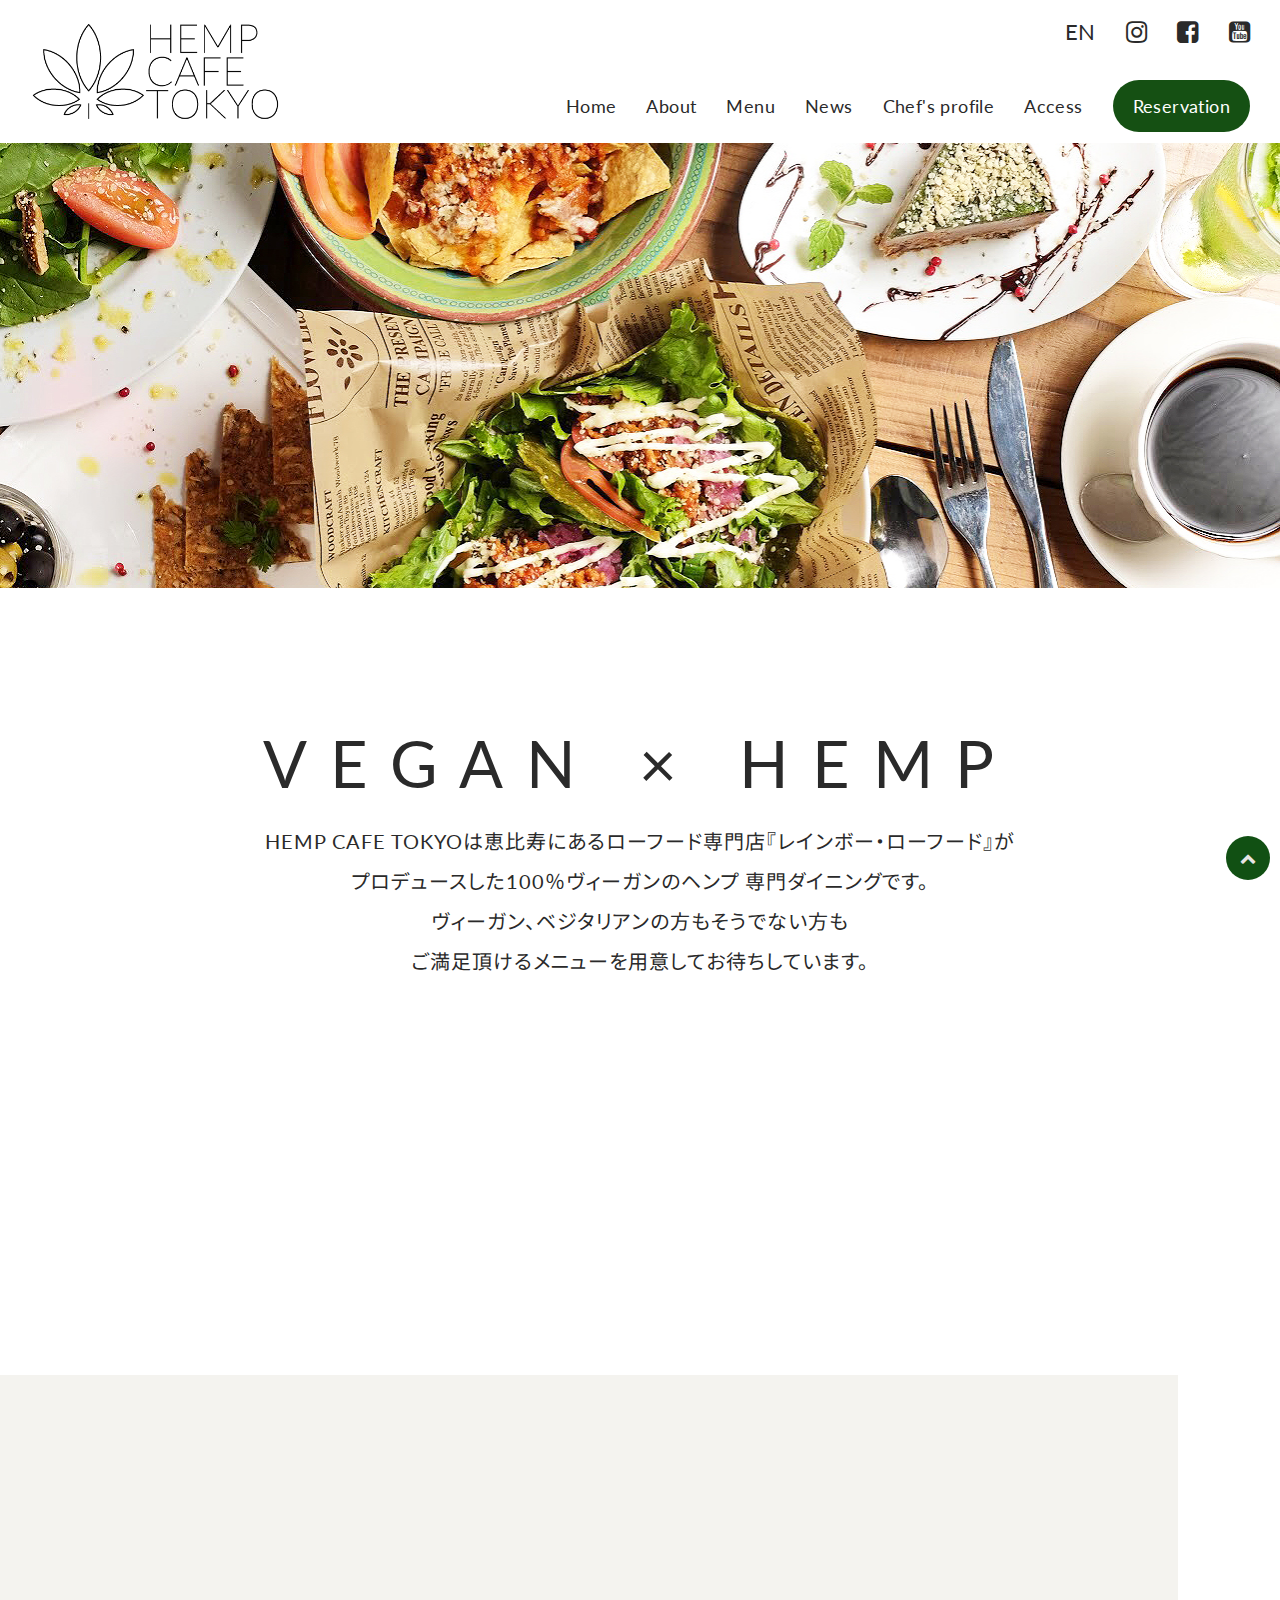
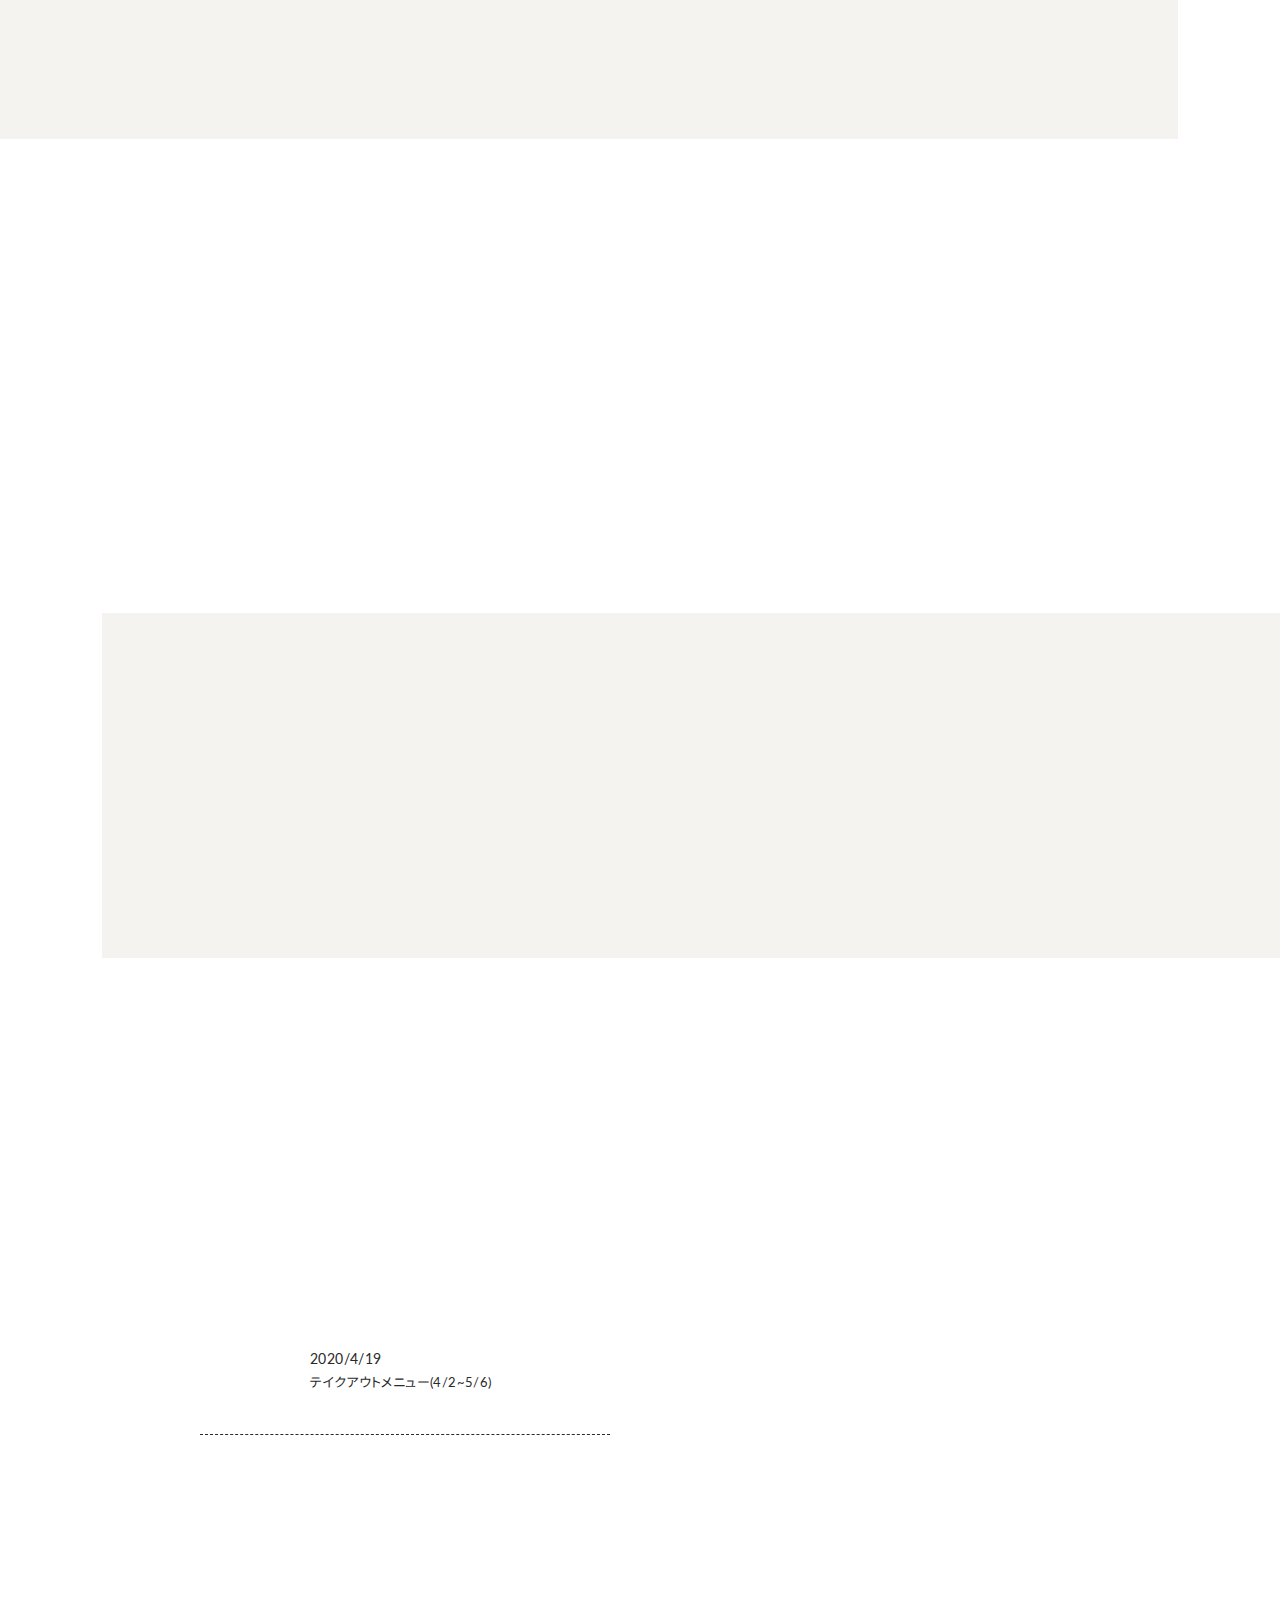
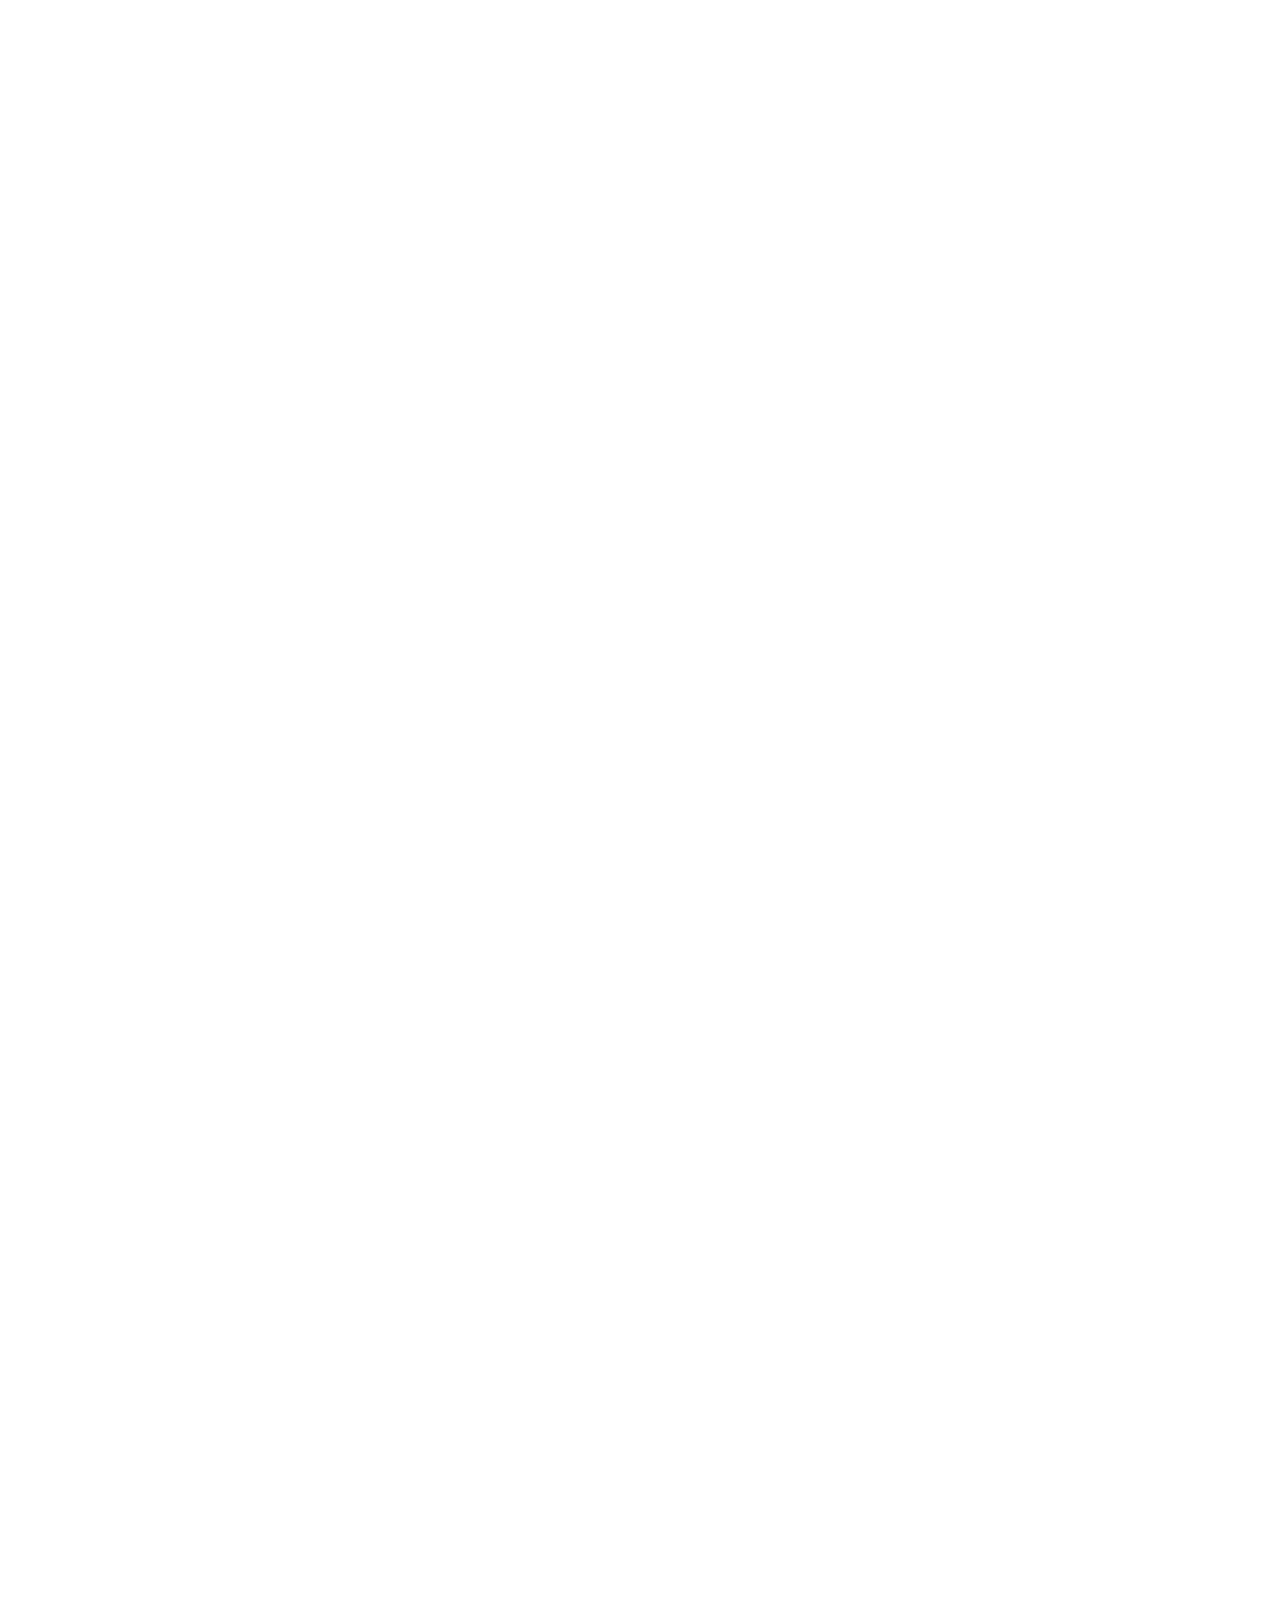
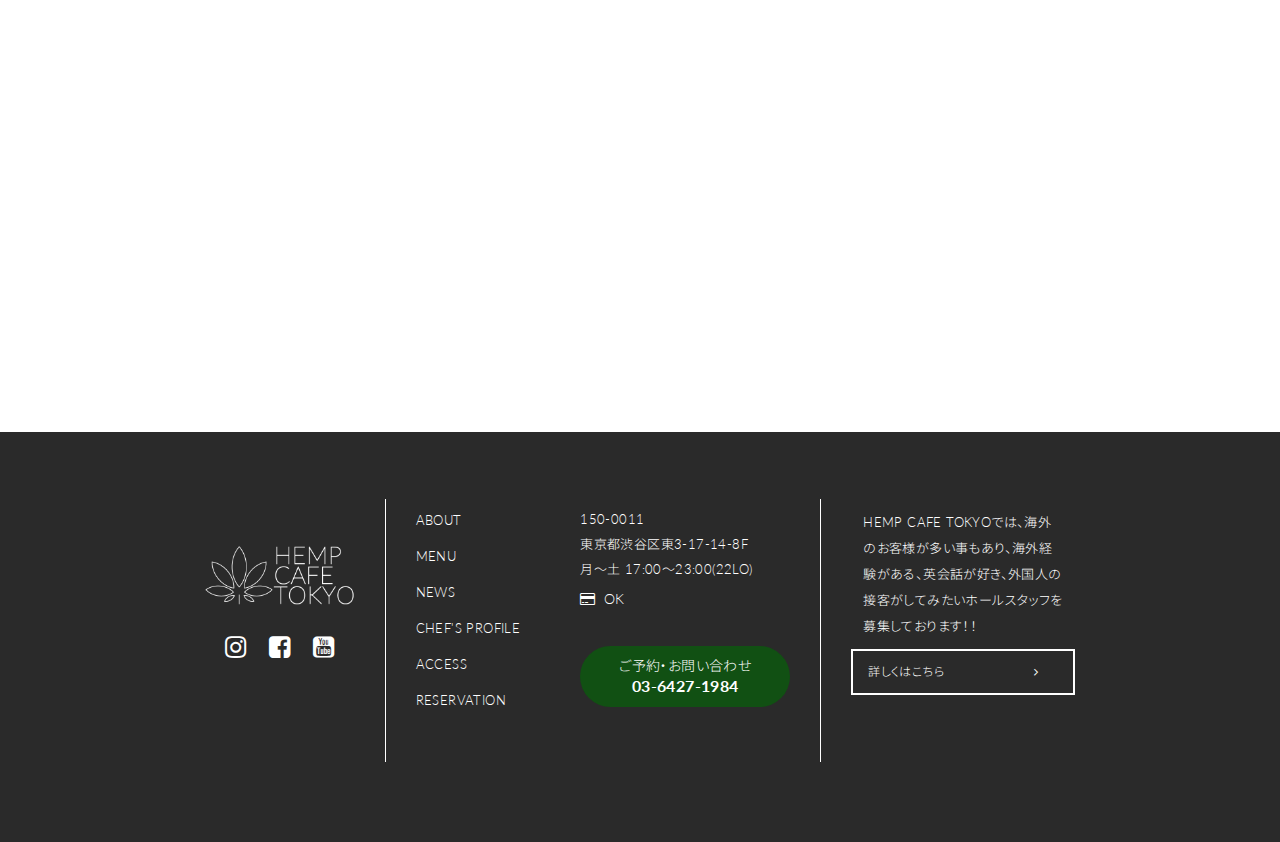
<file: index.html>
<!doctype html>
<html lang="ja">
<head>
<meta charset="UTF-8">
<title>Hemp cafe tokyo | 恵比寿のヘンプ料理専門ダイニング</title>
<meta name="viewport" content="width=device-width,initial-scale=1.0">
<meta name="Description" content="恵比寿にあるローフード専門店『レインボー・ローフード』が
プロデュースした100％ヴィーガンのヘンプ 専門ダイニングです。">
<meta property="og:title" content="Hemp cafe tokyo | 恵比寿のヘンプ料理専門ダイニング">
<meta property="og:description" content="恵比寿にあるローフード専門店『レインボー・ローフード』が
プロデュースした100％ヴィーガンのヘンプ 専門ダイニングです。">
<meta property="og:type" content="Website">
<meta property="og:url" content="#">
<meta property="site_name" content="Hemp cafe tokyo | 恵比寿のヘンプ料理専門ダイニン">
<meta property="og:image" content="">
<meta name="format-detection" content="telephone=no">
<link rel="canonical" href="#">
<link rel="apple-touch-icon" sizes="180x180" href="image/touchicon/apple-touch-icon.png">
<link rel="icon" type="image/png" sizes="32x32" href="image/touchicon/favicon-32x32.png">
<link rel="icon" type="image/png" sizes="16x16" href="image/touchicon/favicon-16x16.png">
<link rel="manifest" href="image/touchicon/site.webmanifest">
<link rel="mask-icon" href="image/touchicon/safari-pinned-tab.svg" color="#5bbad5">
<meta name="msapplication-TileColor" content="#da532c">
<meta name="theme-color" content="#ffffff">
<link rel="shortcut icon" type="image/vnd.microsoft.icon" href="image/touchicon/favicon.ico">
<link rel="icon" type="image/vnd.microsoft.icon" href="image/touchicon/favicon.ico">
<link rel="shortcut icon" href="image/touchicon/touchicon.png">
<link rel="stylesheet" href="https://cdnjs.cloudflare.com/ajax/libs/font-awesome/4.7.0/css/font-awesome.min.css">
<link href="https://fonts.googleapis.com/css2?family=Noto+Sans+JP:wght@300;700&family=Noto+Serif+JP:wght@300;400;700&display=swap&subset=japanese" rel="stylesheet">
<link href="https://fonts.googleapis.com/css?family=Lato:100,300,400,700|Playball&display=swap" rel="stylesheet">
<link rel="stylesheet" href="css/reset.css">
<link rel="stylesheet" href="css/style.css"> 
</head>

<body>
<!--header-->
<header class="header">
	<div class="header-inner">
		<h1 class="header-logo"><a href="./"><img src="image/logo/hemplogo_b.png" alt="Hemp cafe tokyo"></a></h1>
		<button class="btn-trigger">
			<span></span>
			<span></span>
			<span></span>
		</button>
		<div class="header-nav">
			<nav class="navigation">
				<ul class="nav-list">
					<li class="nav-item"><a href="./">Home</a></li>
					<li class="nav-item"><a href="about/">About</a></li>
					<li class="nav-item"><a href="#">Menu</a></li>
					<li class="nav-item"><a href="#">News</a></li>
					<li class="nav-item"><a href="#">Chef's profile</a></li>
					<li class="nav-item"><a href="#">Access</a></li>
					<li class="nav-item nav-reservation"><a href="#">Reservation</a></li>
				</ul>
				<ul class="nav-list nav-sns">
					<li class="nav-item"><a href="#"><span class="english">EN</span></a></li>
					<li class="nav-item"><a href="#"><span class="fa fa-instagram sns"></span></a></li>
					<li class="nav-item"><a href="#"><span class="fa fa-facebook-square sns"></span></a></li>
					<li class="nav-item"><a href="#"><span class="fa fa-youtube-square sns"></span></a></li>
				</ul>
			</nav>
		</div>
	</div>	
</header>
<!--/header-->		
	
<!--slide-->
<div class="hero-image">
	<ul class="img_pc bxslider">
		<li class="hero-img_pc"><img src="image/header/heroimage.jpg" alt="料理の写真" ></li>
		<li class="hero-img_pc"><img src="image/header/heroimage2.jpg" alt="店内の写真" ></li>
		<li class="hero-img_pc"><img src="image/header/heroimage3.jpg" alt="ケーキの写真" ></li>
	</ul>
	<ul class="img_sp bxslider">
		<li><img src="image/header/heroimage_sp.jpg" alt="料理の写真"></li>
		<li><img src="image/header/heroimage2_sp.jpg" alt="店内の写真"></li>
		<li><img src="image/header/heroimage3_sp.jpg" alt="ケーキの写真"></li>
	</ul>
</div>
<!--/slide-->

	
<main>
	<!--catch-->
	<section class="wrapper1">
		<div class="catch text-center">
			<h2 class="catch-title">Vegan  ×  Hemp</h2>
			<p class="catch-text">HEMP CAFE TOKYOは<br class="br_sp">恵比寿にあるローフード専門店<br class="br_sp">『レインボー・ローフード』が<br>
			プロデュースした100％ヴィーガンのヘンプ 専門ダイニングです。<br>
			ヴィーガン、ベジタリアンの方もそうでない方も<br>ご満足頂けるメニューを用意してお待ちしています。</p>
		</div>
	</section>

	<!--/catch-->

	<!--about-->	
	<section class="section section-about bg-gray_sp">
		<div class="section-header1 text-center">
			<h3 class="section-title fadeIn">About</h3>
		</div>
		<div class="bg-gray-pc1">
			<div class="section-body-about wrapper1">
				<div class="about-flex1">
					<div class="img_pc about-img-item1 fadeIn">
						<img src="image/main/food6.jpg" alt="タコス">
					</div>
					<div class="img_sp">
						<img src="image/main/food6_sp.jpg" alt="タコス">
					</div>
					<div class="img_pc about-img-item2 fadeIn">
						<img src="image/main/food7.jpg" alt="料理">
					</div>
				</div>
				<div class="about-flex2">
					<p class="section-body-text fadeIn">HEMP CAFE TOKYOは100％ヴィーガン(動物性食品不使用)
					そして全ての料理にスーパーフードのヘンプ を使用しています。<br>
					『ヴィーガンてヘルシーだけど美味しいの？』とお考えの方もいらっしゃると思います。<br>
					当店はヘルシーでも満足感をしっかり感じられる料理を自信を持って用意しております。</p>
					<div class="section-btn fadeIn">
						<a href="about/" class="btn">Read more</a>
					</div>
				</div>
			</div>
		</div>	
	</section>
	<!--/about-->

	<!--menu-->
	<section class="section">
		<div class="section-header1 text-center">
			<h3 class="section-title fadeIn">Menu</h3>
		</div>
		<div class="bg-gray-pc2">
		<div class="section-body-menu wrapper1">
			<div class="menu-flex1">
				<div class="img_pc menu-img-item1 fadeIn">
					<img src="image/main/food1.jpg" alt="料理">
				</div> 
				<div class="img_sp menu-img_sp1">
					<img src="image/main/food1_sp.jpg" alt="料理">
				</div>
				<div class="img_pc menu-img-item2 fadeIn">
					<img src="image/main/food5.jpg" alt="料理">
				</div>
				<div class="img_sp menu-img_sp2">
					<img src="image/main/food5_sp.jpg" alt="料理">
				</div>
			</div>
			
			<div class="menu-flex2">
				<p class="section-body-text fadeIn">全てのメニューにスーパーフード”ヘンプ ”を使用し、
				ヴィーガンだけでなくローフードや糖質制限、
				グルテンフリーに対応したメニューもございます。
				できる限りオーガニックにこだわり、安心安全をテーマに
				無添加・無化学調味料にこだわった安心のお食事と、
				こだわりのお酒をお楽しみいただけます。</p>
				
				<div class="section-btn2">
					<a href="#" class="btn btn-item fadeIn">Food</a>
					<a href="#" class="btn btn-item fadeIn">Drink</a>
				</div>
			</div>
		</div>
		</div>
	</section>
	<!--/menu-->

	<!--news-->
	<section class="section2 bg-gray_sp wrapper2">
		<div class="section-header2 text-center">
			<h3 class="section-title fadeIn">News</h3>
		</div>
		<span class="line fadeIn"></span>
		
		<div class="section-body news-wrapper">
			<ul class="">
				<li class="news-list">
					<ul class="news-unit">
						<li class="news-content">
							<div class="news-img fadeIn">
								<img src="image/main/plate.jpg" alt="ショッププレート">
							</div>
							<div class="news-item">
								<span class="news-date text-center">2020/4/19</span>
								<p class="news-text">テイクアウトメニュー(4/2~5/6)</p>
							</div>
						</li>
						<li class="news-content fadeIn">
							<div class="news-img">
								<img src="image/main/light.jpg" alt="ライト">
							</div>
							<div class="news-item fadeIn">
								<span class="news-date text-center">2019/4/8</span>
								<p class="news-text">臨時休業のお知らせ(~5/6)</p>
							</div>
						</li>
					</ul>
				</li>
				<li class="news-list">
					<ul class="news-unit">
						<li class="news-content fadeIn">
							<div class="news-img">
								<img src="image/main/plate.jpg" alt="ショッププレート">
							</div>
							<div class="news-item">
								<span class="news-date text-center">2020/2/17</span>
								<p class="news-text">営業時間が変更になりました(18:00~23:00)</p>
							</div>
						</li>	
						<li class="news-content fadeIn">
							<div class="news-img">
								<img src="image/main/light.jpg" alt="ライト">
							</div>
							<div class="news-item">
								<span class="news-date text-center">2019/5/19</span> 
								<p class="news-text">【限定50名】２周年記念パーティー開催</p>
							</div>
						</li>
					</ul>
				</li>
			</ul>
			<div class="section-btn fadeIn">
				<a href="#" class="btn btn-news">View all</a>
			</div>
		</div>
		
		
	</section>
	<!--/news-->

	<!--faq-->
	<section class="section2 wrapper2">
		<div class="section-header2 text-center">
			<h3 class="section-title fadeIn">Faq</h3>
		</div>
		<span class="line fadeIn"></span>
		<div class="section-body wrapper">
			<dl class="faq-list fadeIn">
				<dt class="faq-item"><span class="faq-title bold">Q.</span><span class="faq-text bold">お店のメニューはベジタリアンですか？</span></dt>
				<dd class="faq-item"><span class="faq-title">A.</span><span class="faq-text">当店のメニューは、VEGAN・ローフードの方対応のメニューもございます。
					MENUのマーク（卵・乳製品まで使用・完全VEGAN・RAW）などを参考にお選びいただけます。</span></dd>
			</dl>
			<dl class="faq-list fadeIn">	
				<dt class="faq-item"><span class="faq-title bold">Q.</span><span class="faq-text bold">野菜やフルーツはオーガニックですか？</span></dt>
				<dd class="faq-item"><span class="faq-title">A.</span><span class="faq-text">できるだけ自然栽培やEM栽培、オーガニックにこだわっていますが、仕入れの関係上、すべてを無農薬野菜でそろえることは
					必ずしもできないのが現状です。素粒水でよくあらって農薬を落として使用していますので、安心してお召し上がりください。</span></dd>
			</dl>
			<dl class="faq-list fadeIn">
				<dt class="faq-item"><span class="faq-title bold">Q.</span><span class="faq-text bold">レインボー・ローフードさんのメニューもHEMPCAFEで食べられますか？</span></dt>
				<dd class="faq-item"><span class="faq-title">A.</span><span class="faq-text">すべてではありませんが、一部のローフードMENUは、そのままご注文頂けます。
					新しHEMPスタイルのメニューと合わせてお楽しみいただけます。</span></dd>
			</dl>
			<dl class="faq-list fadeIn">
				<dt class="faq-item"><span class="faq-title bold">Q.</span><span class="faq-text bold">化学調味料無添加？添加物は心配ない？</span></dt>
				<dd class="faq-item"><span class="faq-title">A.</span><span class="faq-text">当店で化学調味料を加えることは一切ありません。調味料や冷凍食品を使う場合も、MSG（化学調味料不使用）を
					基本に選定しています。ただし、世の中に１００％安全はございませんので、気にされる方やアレルギーがある方は、都度ご確認ください。</span></dd>
			</dl>
			<dl class="faq-list fadeIn">
				<dt class="faq-item"><span class="faq-title bold">Q.</span><span class="faq-text bold">貸し切りパーティーや、コース料理のリクエストはできますか？</span></dt>
				<dd class="faq-item"><span class="faq-title">A.</span><span class="faq-text">5名様（予算による）より貸し切りを承っております。ご予算と合わせてお気軽にご相談ください。</span></dd>
			</dl>
			<dl class="faq-list fadeIn">
				<dt class="faq-item"><span class="faq-title bold">Q.</span><span class="faq-text bold">料理教室はやっていますか？</span></dt>
				<dd class="faq-item"><span class="faq-title">A.</span><span class="faq-text">はい。各種イベントや講座もやっております。詳しくはブログや店頭で告知いたします。</span></dd>
			</dl>
		</div>
	</section>
	<!--/faq-->	
	
	<!--access-->
	<section class="section2 wrapper2">
		<div class="section-header2 text-center">
			<h3 class="section-title fadeIn">Accsess</h3>
		</div>
		<span class="line fadeIn"></span>
		<div class="wrapper">
			<div class="access-flex">
				<div class="access-item1 fadeIn">
					<dl class="access-list">
						<dt class="access-title">Address</dt>	
						<dd class="access-detail">150-0011<br>渋谷区東3-17-14クリスティエビス8F<br>(レインボー・ローフード内)</dd>
					</dl>
					<dl class="access-list">	
						<dt class="access-title"></dt>
						<dd class="access-detail">JR恵比寿駅西口徒歩３分<br>日比谷線恵比寿駅徒歩２分</dd>
					</dl>
					<dl class="access-list">	
						<dt class="access-title">Tel</dt>
						<dd class="access-detail">03-6427-1984</dd>
					</dl>
				</div>
				<div class="access-item2 fadeIn">	
					<div class="map-outer">
						<iframe src="https://www.google.com/maps/embed?pb=!1m18!1m12!1m3!1d3242.1328825019277!2d139.7077569153444!3d35.64909758020188!2m3!1f0!2f0!3f0!3m2!1i1024!2i768!4f13.1!3m3!1m2!1s0x60188b4191fb7757%3A0xbd22018708cdfcbf!2z44CSMTUwLTAwMTEg5p2x5Lqs6YO95riL6LC35Yy65p2x77yT5LiB55uu77yR77yX4oiS77yR77yUIOOCr-ODquOCueODhuOCo-OCqOODk-OCuSA4Rg!5e0!3m2!1sja!2sjp!4v1591246015570!5m2!1sja!2sjp" width="600" height="450" frameborder="0" style="border:0;" allowfullscreen="" aria-hidden="false" tabindex="0" class="map"></iframe>
					</div>
				</div>
			</div>	
		</div>
		
	</section>
	<!--/faq-->	
	
	
</main>	


<!--footer-->
<footer class="footer">
	<!--pagetop-btn-->
	<a href="#" class="btn-pagetop text-center"><span class="fa fa-chevron-up"></span></a>
	<!--/pagetop-btn-->
	
	<div class="footer-unit wrapper2">
		<div class="footer-item1">
			<p class="footer-logo"><img src="image/logo/hemplogo_w.png" alt="logo"></p>
			<div class="footer-sns">
				<ul class="footer-sns-list">
					<li><a href="#"><span class="fa fa-instagram"></span></a></li>
					<li><a href="#"><span class="fa fa-facebook-square"></span></a></li>
					<li><a href="#"><span class="fa fa-youtube-square"></span></a></li>
				</ul>
			</div>
		</div>
		<div class="footer-list">
			<div class="footer-item2">
				<ul class="footer-nav">
					<li class="footer-nav-item"><a href="./">About</a></li>
					<li class="footer-nav-item"><a href="#">Menu</a></li>
					<li class="footer-nav-item"><a href="#">News</a></li>
					<li class="footer-nav-item"><a href="#">Chef's profile</a></li>
					<li class="footer-nav-item"><a href="#">Access</a></li>
					<li class="footer-nav-item"><a href="#">Reservation</a></li>
				</ul>
			</div>
			<div class="footer-item2">	
				<p class="address">150-0011<br>
				東京都渋谷区東3-17-14-8F<br>
				月〜土  17:00〜23:00(22LO)</p>

				<p class="card"><span class="fa fa-credit-card card-icon"></span>Ok</p>

				<div class="footer-contact text-center">
					<p class="footer-contact-text">ご予約・お問い合わせ</p>
					<p class="footer-contact-tel">03-6427-1984</p>
				</div>
			</div>
		</div>
			
		<div class="footer-item1">
			<p class="footer-stuff">HEMP CAFE TOKYOでは、海外のお客様が多い事もあり、海外経験がある、英会話が好き、外国人の接客がしてみたいホールスタッフを募集しております！！</p>
			<div class="footer-btn">
				<a href="#" class="footer-stuff-btn">詳しくはこちら<span class="fa fa-angle-right icon-right"></span></a>
			</div>
		</div>
	</div>
</footer>
<!--/footer-->	
	
<script src="https://code.jquery.com/jquery-3.1.1.js"></script>
<script src="js/jquery.bxslider.min.js"></script>
<script src="js/script.js"></script>
<script src="js/top.js"></script>
	
	
	
	
</body>
</html>
</file>
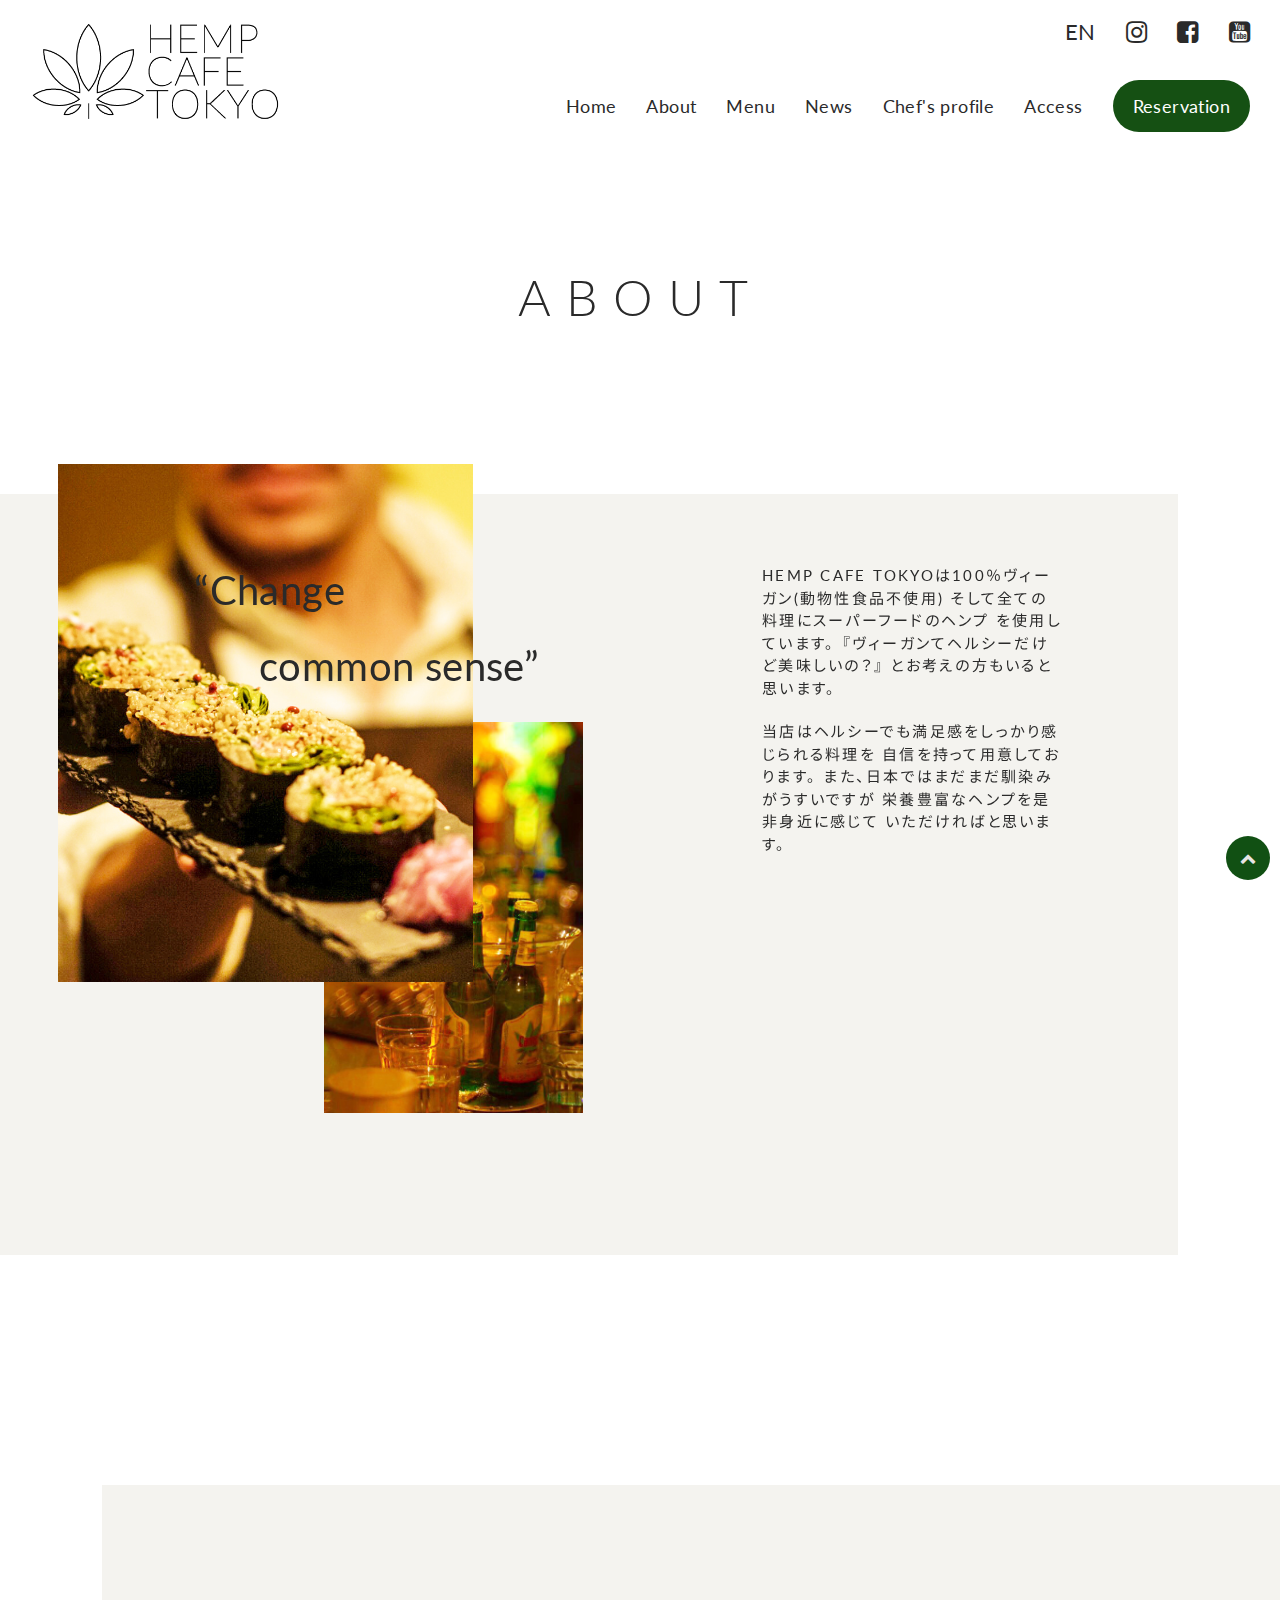
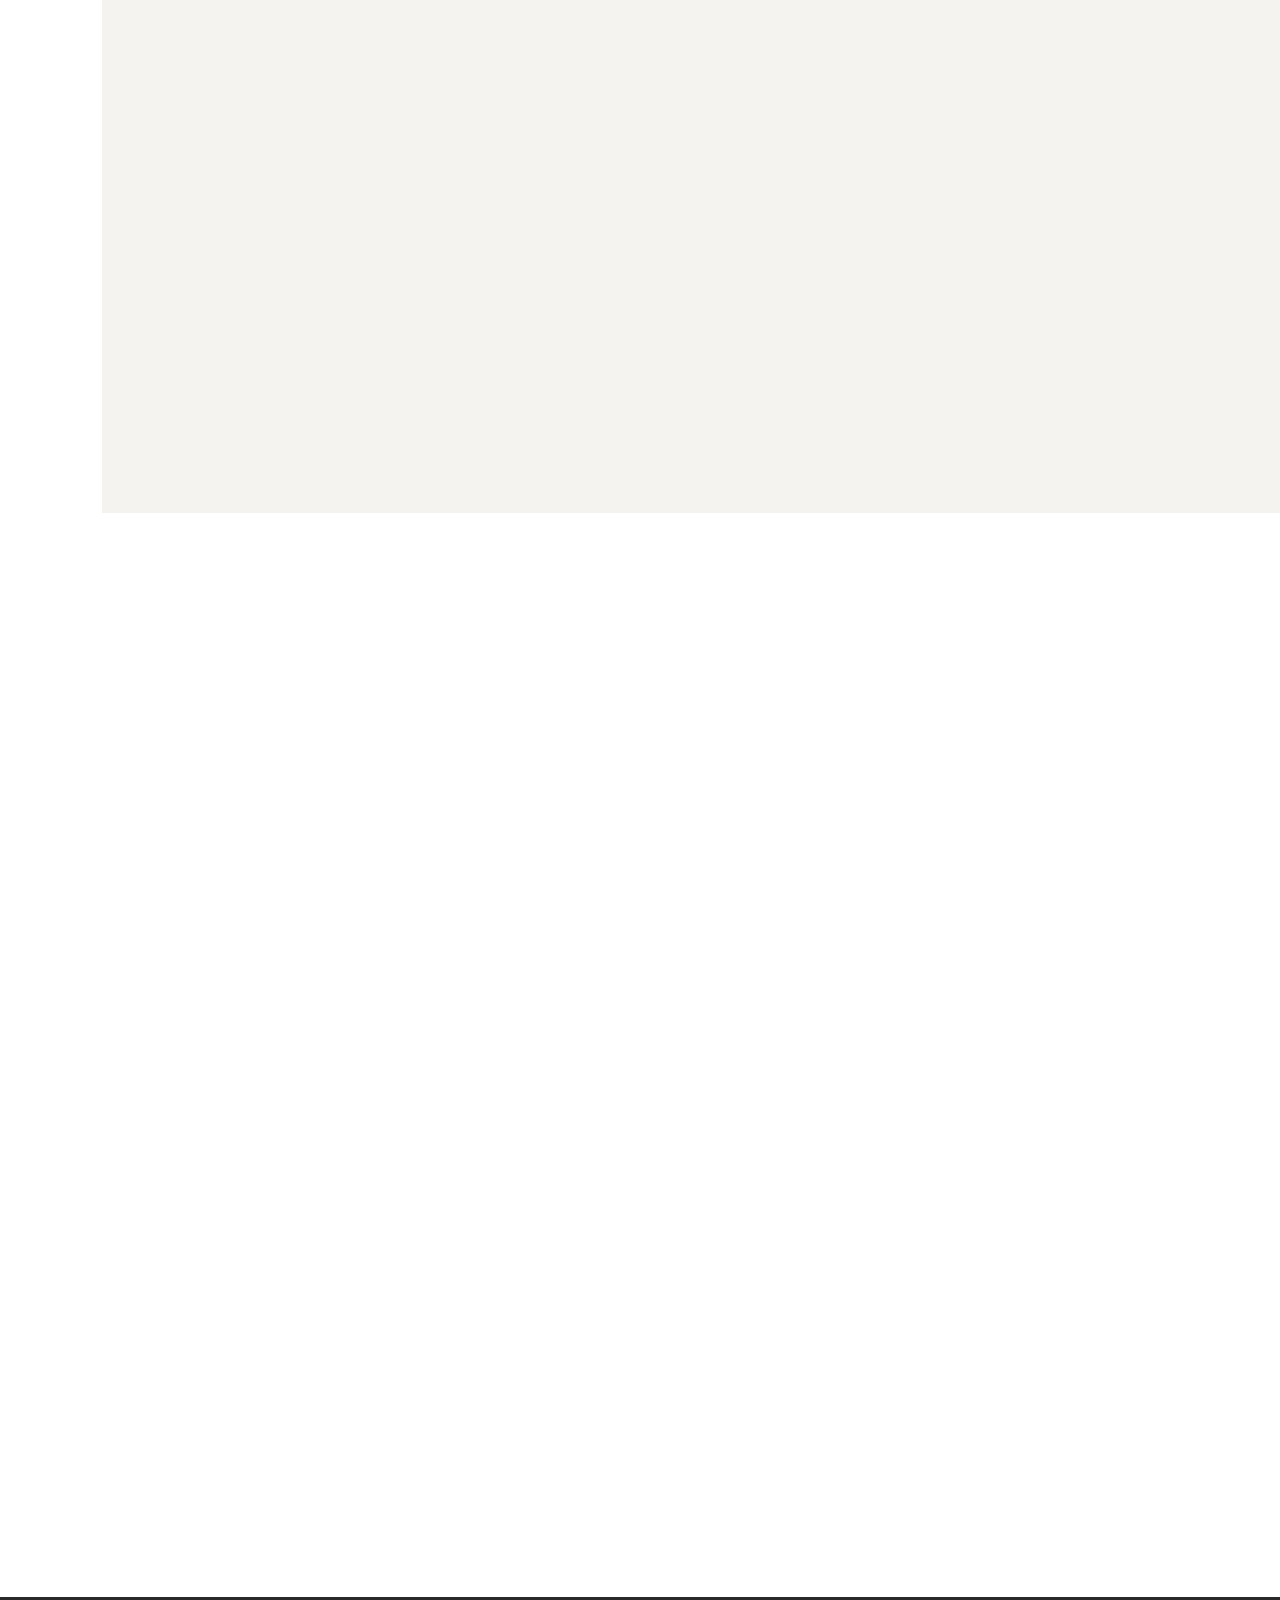
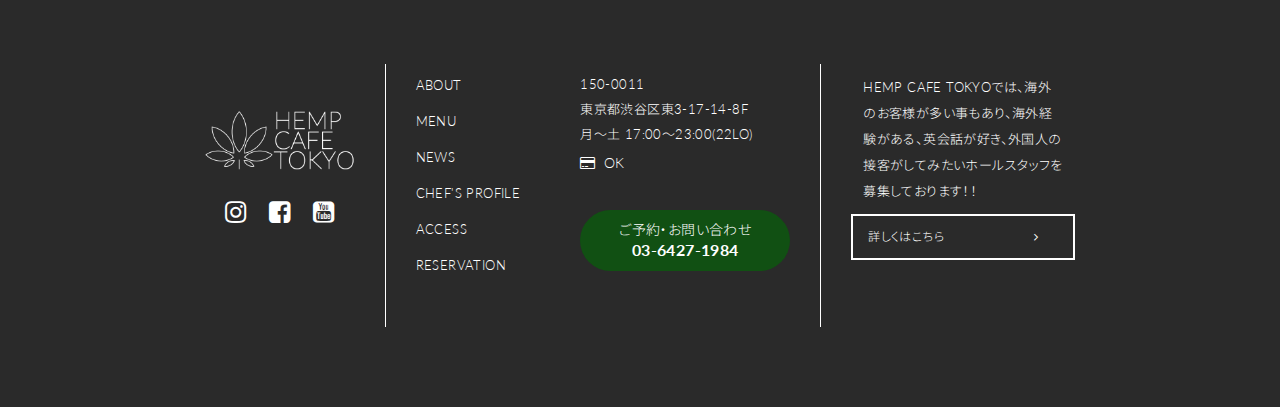
<file: about/index.html>
<!doctype html>
<html lang="ja">
<head>
<meta charset="UTF-8">
<title>Hemp cafe tokyo | 恵比寿のヘンプ料理専門ダイニング</title>
<meta name="viewport" content="width=device-width,initial-scale=1.0">
<meta name="Description" content="恵比寿にあるローフード専門店『レインボー・ローフード』が
プロデュースした100％ヴィーガンのヘンプ 専門ダイニングです。">
<meta property="og:title" content="Hemp cafe tokyo | 恵比寿のヘンプ料理専門ダイニング">
<meta property="og:description" content="恵比寿にあるローフード専門店『レインボー・ローフード』が
プロデュースした100％ヴィーガンのヘンプ 専門ダイニングです。">
<meta property="og:type" content="Website">
<meta property="og:url" content="#">
<meta property="site_name" content="Hemp cafe tokyo | 恵比寿のヘンプ料理専門ダイニン">
<meta property="og:image" content="">
<meta name="format-detection" content="telephone=no">
<link rel="canonical" href="#">
<link rel="apple-touch-icon" sizes="180x180" href="../image/touchicon/apple-touch-icon.png">
<link rel="icon" type="image/png" sizes="32x32" href="../image/touchicon/favicon-32x32.png">
<link rel="icon" type="image/png" sizes="16x16" href="../image/touchicon/favicon-16x16.png">
<link rel="manifest" href="../image/touchicon/site.webmanifest">
<link rel="mask-icon" href="../image/touchicon/safari-pinned-tab.svg" color="#5bbad5">
<meta name="msapplication-TileColor" content="#da532c">
<meta name="theme-color" content="#ffffff">
<link rel="shortcut icon" type="image/vnd.microsoft.icon" href="../image/touchicon/favicon.ico">
<link rel="icon" type="image/vnd.microsoft.icon" href="../image/touchicon/favicon.ico">
<link rel="shortcut icon" href="../image/touchicon/touchicon.png">
<link rel="stylesheet" href="https://cdnjs.cloudflare.com/ajax/libs/font-awesome/4.7.0/css/font-awesome.min.css">
<link href="https://fonts.googleapis.com/css2?family=Noto+Sans+JP:wght@300;700&family=Noto+Serif+JP:wght@300;400;700&display=swap&subset=japanese" rel="stylesheet">
<link href="https://fonts.googleapis.com/css?family=Lato:100,300,400,700|Playball&display=swap" rel="stylesheet">
<link rel="stylesheet" href="../css/reset.css">
<link rel="stylesheet" href="../css/style.css">

</head>


<body>


<!--header-->
<header class="header">
	<div class="header-inner">
		<h1 class="header-logo"><a href="./"><img src="../image/logo/hemplogo_b.png" alt="logo"></a></h1>
		<button class="btn-trigger">
			<span></span>
			<span></span>
			<span></span>
		</button>
		<div class="header-nav">
			<nav class="navigation">
				<ul class="nav-list text-center">
					<li class="nav-item"><a href="../">Home</a></li>
					<li class="nav-item"><a href="./">About</a></li>
					<li class="nav-item"><a href="#">Menu</a></li>
					<li class="nav-item"><a href="#">News</a></li>
					<li class="nav-item"><a href="#">Chef's profile</a></li>
					<li class="nav-item"><a href="#">Access</a></li>
					<li class="nav-item nav-reservation"><a href="#">Reservation</a></li>
				</ul>
				<ul class="nav-list nav-sns">
					<li class="nav-item"><a href="#"><span class="english">EN</span></a></li>
					<li class="nav-item"><a href="#"><span class="fa fa-instagram sns"></span></a></li>
					<li class="nav-item"><a href="#"><span class="fa fa-facebook-square sns"></span></a></li>
					<li class="nav-item"><a href="#"><span class="fa fa-youtube-square sns"></span></a></li>
				</ul>
			</nav>
		</div>
	</div>	
</header>
<!--/header-->	
<main>	
<!--about-->
	<section class="section2">
		<div class="section-header1">
			<h2 class="section-title about-title text-center fadeIn">About</h2>
		</div>
		<div class="bg-gray-pc1">
			<div class="section-body2 section-body-concept wrapper1 fadeIn">
				<div class="concept-flex1">
					<p class="concept-catch text-center"><span class="catch-item1">“Change</span><span class="catch-item2"> common sense”</span></p>

					<div class="img_pc concept-img-item1 fadeIn">
						<img src="../image/about/food8.jpg" alt="海苔巻き" class="img_pc concept-img-item1">
					</div>
					<div class="img_sp">
						<img src="../image/about/food8_sp.jpg" alt="海苔巻き">
					</div>
					<div class="img_pc concept-img-item2 fadeIn">
						<img src="../image/about/beer.jpg" alt="ビール">
					</div>
				</div>

				<div class="concept-flex2">
					<h3 class="concept-title fadeIn">Concept</h3>
					<div class="about-text concept-text">
						<p class="about-text-item fadeIn">
						HEMP CAFE TOKYOは100％ヴィーガン(動物性食品不使用)
						そして全ての料理にスーパーフードのヘンプ を使用しています。
						『ヴィーガンてヘルシーだけど美味しいの？』
						とお考えの方もいると思います。<p>

						<p class="about-text-item fadeIn">当店はヘルシーでも満足感をしっかり感じられる料理を
						自信を持って用意しております。
						また、日本ではまだまだ馴染みがうすいですが
						栄養豊富なヘンプを是非身近に感じて
						いただければと思います。</p>

						<p class="about-text-item fadeIn">ヴィーガンの方もそうでない方も
						ダイエット中の方や健康を気にしている方でも
						罪悪感なくお食事やお酒を楽しんでいただきたい、
						そして価値観、宗教、文化など全てを超えてボーダレスに
						繋がれる空間を目指しています。</p>
					</div>
				</div>
			</div>
		</div>
	</section>
	
	<section class="section2">
		<div class="bg-gray-pc2">
			<div class="section-body2 section-body-hemp wrapper1 fadeIn">
				<h3 class="hemp-title">What’s  hemp?</h3>
				<div class="hemp-flex1">
					<div class="img_pc hemp-img-item1 fadeIn">
						<img src="../image/about/food3.jpg" alt="タコス">
					</div>
					<div class="hemp-img-item2 fadeIn">
						<img src="../image/about/hempoil.jpg" alt="ヘンプシードオイル">
					</div>
				</div>
				<div class="hemp-flex2">
					
					<div class="about-text hemp-text fadeIn">

						<p class="about-text-item">ヘンプとは昔から栽培されている大麻(オオアサ)のことで、
						あまり知られていませんが、生育が早く害虫にも強いため
						人類の暮らしに昔から根付いてきた地球最大規模の農作物であり
						繊維、紙、衣類、建材、医薬品を生産する重要かつ
						持続可能な天然資源なのです。</p>

						<p class="about-text-item fadeIn">現代では、アメリカ西海岸を中心に世界中で注目を集め
						ムーブメントになっており、ヘンプシード、オイル、ナッツは
						豊富なタンパク質とミネラル、良質な脂質(必須脂肪酸)を
						含むため、スーパーフードとして多くのセレブやアスリートを
						中心に愛されています。</p>

						<p class="about-text-item fadeIn">味や香りもクセがなく、料理やスイーツ様々なものと
						組み合わせることができます。
						アレルギーや遺伝子組み換え食品の心配もなく
						誰でも安心して食べることができるのです。</p>
					</div>
				</div>
			</div>
		</div>
		
		<!--/about-->
	</section>
	
<!--Chef's profile-->
	<section class="section2">
		<div class="section-header2">
			<h2 class="section-title text-center fadeIn">Chef's profile</h2>
		</div>
		
		<div class="section-body2 section-owner wrapper2 fadeIn">
			<div class="img_pc img_pc_owner"></div><!--cssにてbackgroung-imageで配置-->
			
			<div class="img_sp_owner img_sp text-center">
				<img src="../image/about/owner_sp.jpg" alt="宮内さんの写真" class="">
			</div>
			<div class="section-body-owner">
				<div class="owner">
					<p class="owner_ja">宮内　達也</p>
					<p class="owner_en">Tatsuya Miyauchi</p>
				</div>
				<div class="about-text owner-text">
					<p class="about-text-item">
					高校卒業後、消防士や救急隊を計７年間経験。
					その傍、フレンチレストランで無給で修業、料理の腕を磨く。
					レインボーローフードの加藤馨一氏との運命的な出会いにより
					食と健康の関係、重要性をに気付き、消防士を辞める事を決意。
					HEMP CAFE TOKYOのオーナーとなる。
					また、お店の運営やイベント・講座も行う。</p>

					<p class="about-text-item">趣味は筋トレで、通称「ベジマッチョ」。
					HEMP CAFE TOKYOで「今までに体験した事のないオリジナルな料理と時間」
					を是非体験しに来てください。</p>

					<p class="about-text-item">元消防士・救急隊員
					JLBA認定　ローフードマイスター１級
					ファスティングアドバイザー</p>
				</div>
			</div>
		</div>
	</section>	
		<!--/Chef's profile-->
</main>	
<!--footer-->
<footer class="footer">
	<!--pagetop-btn-->
	<a href="#" class="btn-pagetop text-center"><span class="fa fa-chevron-up"></span></a>
	<!--/pagetop-btn-->
	
	<div class="footer-unit wrapper2">
		<div class="footer-item1">
			<p class="footer-logo"><img src="../image/logo/hemplogo_w.png" alt="logo"></p>
			<div class="footer-sns">
				<ul class="footer-sns-list">
					<li><a href="#"><span class="fa fa-instagram"></span></a></li>
					<li><a href="#"><span class="fa fa-facebook-square"></span></a></li>
					<li><a href="#"><span class="fa fa-youtube-square"></span></a></li>
				</ul>
			</div>
		</div>
		<div class="footer-list">
			<div class="footer-item2">
				<ul class="footer-nav">
					<li class="footer-nav-item"><a href="./">About</a></li>
					<li class="footer-nav-item"><a href="#">Menu</a></li>
					<li class="footer-nav-item"><a href="#">News</a></li>
					<li class="footer-nav-item"><a href="#">Chef's profile</a></li>
					<li class="footer-nav-item"><a href="#">Access</a></li>
					<li class="footer-nav-item"><a href="#">Reservation</a></li>
				</ul>
			</div>
			<div class="footer-item2">	
				<p class="address">150-0011<br>
				東京都渋谷区東3-17-14-8F<br>
				月〜土  17:00〜23:00(22LO)</p>

				<p class="card"><span class="fa fa-credit-card card-icon"></span>Ok</p>

				<div class="footer-contact text-center">
					<p class="footer-contact-text">ご予約・お問い合わせ</p>
					<p class="footer-contact-tel">03-6427-1984</p>
				</div>
			</div>
		</div>
			
		<div class="footer-item1">
			<p class="footer-stuff">HEMP CAFE TOKYOでは、海外のお客様が多い事もあり、海外経験がある、英会話が好き、外国人の接客がしてみたいホールスタッフを募集しております！！</p>
			<div class="footer-btn">
				<a href="#" class="footer-stuff-btn">詳しくはこちら<span class="fa fa-angle-right icon-right"></span></a>
			</div>
		</div>
	</div>
</footer>
<!--/footer-->	
	
<script src="https://code.jquery.com/jquery-3.1.1.js"></script>
<script src="../js/script.js"></script>
	
</body>
</html>
</file>
<file: css/style.css>
@charset "UTF-8";
/* CSS Document */

html{
	font-size:62.5%;/*16px x62.5%=10px*/
}
body{
	color: #2a2a2a;
	font-family: 'Lato', 'Noto Sans JP', 'Playball', sans-serif;
	font-size: 1.6rem;
	font-feature-settings: "palt";
	letter-spacing: 0.025em;
}
a{
	color: #2a2a2a;
}

img{
	max-width: 100%;
	height: auto;
}

/*---------------------------------------
 *  utility
-----------------------------------------*/
.text-center{
	text-align: center
}

.img_pc{
	display: none;
}
.wrapper{
	padding: 0 30px;
}
.line{
	display: block;
	margin: 0 30px 30px 30px;
	height: 2px;
	background-color: #2a2a2a;
}

/*---------------------------------------
 *  header
-----------------------------------------*/
.header{
	position: fixed;
	z-index: 120;
	top: 0;
	left: 0;
	width: 100%;
	background-color: #fff;
	padding: 15px 20px 15px 20px; 
	
}
.header-logo{
	width: 120px;
	height: auto;
}
/*---------------------------------------
 *  navigation
-----------------------------------------*/
.header-inner{
	
}
.btn-trigger{
	-webkit-appearance:none;
	appearance:none;
	position: fixed;
	top: 29px;
	right: 20px;
	z-index: 280;
	width: 40px;
	height: 20px;
	border: none;
	background-color: #fff;
	outline:0;
}
.btn-trigger span{
	position: absolute;
	display: block;
	width: 80%;
	height: 1px;
	background-color: #2a2a2a;
	transition: all 0.5s;
}
.btn-trigger span:first-of-type{
	top: 0;
}
.btn-trigger span:nth-of-type(2){
	top: 50%;
}
.btn-trigger span:last-of-type{
	bottom: 0%;
}
.btn-trigger.active span:first-of-type{
	transform: rotate(45deg);
	top: 10px;
}
.btn-trigger.active span:nth-of-type(2){
	opacity: 0;
}
.btn-trigger.active span:last-of-type{
	transform: rotate(-45deg);
	bottom: 10px;
}

.header-nav{
	display: none;
	position: fixed;
	top: 0;
	left: 0;
	z-index: 250;
	width: 100%;
	height: 120%;
	background-color: rgba(255,255,255,0.97);
	padding: 88px 0 167px;
}
.nav-list{
	
	text-align: center;
}
.nav-item{
	margin-bottom: 39px;
}
.nav-item>a{
	font-size: 1.8rem;
	
}
.nav-item.nav-reservation>a{
	background-color: #155013;
	border-radius: 2em;
	padding: 15px 20px;
	color: #fff;
}
.nav-sns{
	display: flex;
	justify-content:space-between;
	padding: 0 30%;
	
}
.english{
	font-size: 2.2rem;
	position: relative;
	top: 1px;
}
.sns{
	font-size: 2.5rem;
}
/*---------------------------------------
 *  heroimage
-----------------------------------------*/
.hero-image{
	width: 100%;
	margin-top: 78px;
}
/*---------------------------------------
 *  catch
-----------------------------------------*/
.catch-title{
	padding: 25px 0;
	font-size: 3.2rem;
	font-weight: bold;
	letter-spacing: 0.1em;
	text-transform: uppercase;
}
.catch-text{
	padding: 0 55px 70px;
	font-size: 1.7rem;
	letter-spacing: 0.05em;
	line-height: 1.8;
}
/*---------------------------------------
 *  section
-----------------------------------------*/
.section{
	margin-bottom: 60px;
}
.section2{
	margin-bottom: 60px;
}
.section-header1{
	padding: 22px 0 22px;
}
.section-header2{
	padding: 22px 0 22px;
}
.section-body-text{
	padding: 32px 23px 30px;
	line-height: 2;
	font-size: 1.5rem;
}
.section-btn{
	padding: 0 0 22px;
}
.section-btn2{
	padding: 0 0 22px;
}
/*---------------------------------------
 *  title
-----------------------------------------*/
.section-title{
	font-size: 3rem;
	font-weight: 300;
	text-transform: uppercase;
}
/*---------------------------------------
 *  btn
-----------------------------------------*/
.btn{
	display: block;
	width: 180px;
	height: 44px;
	background-color: #155013;
	color: #fff;
	font-size: 1.8rem;
	letter-spacing: 0.1em;
	line-height: 44px;
	padding-left: 13px;
	margin: 0 auto;
}
.btn-item{
	margin-bottom: 10px;
}
.btn::after{
	content: "";
	display: block;
	position: relative;
	top: -22px;
	right: -150px;
	width: 60px;
	height: 1px;
	background-color: #D9D2C3;
}

/*---------------------------------------
 *  backgroudcolor
-----------------------------------------*/
.bg-gray_sp{
	background-color: #f4f3ef;
}


/*---------------------------------------
 *  menu
-----------------------------------------*/
.section-body-menu{
	padding-top: 60%;
	position: relative;
}
.menu-img_sp1{
	width: 55%;
	position: absolute;
	top: 0%;
	left: 5%;
}
.menu-img_sp2{
	width: 40%;
	position: absolute;
	top: 15%;
	right: 5%;
}


/*---------------------------------------
 *  news
-----------------------------------------*/
.news-wrapper{
	padding: 0 38px 0 38px;
}
.news-list{
	margin-bottom: 31px;
}

.news-unit{
	display: flex;
	justify-content: space-between;	
}

.news-content{
	box-sizing: border-box;
	width: 50%;
	margin-right: 30px;
}
.news-content:last-of-type{
	margin-right: 0;
}
.news-img{
	width: 100%;
}
.news-date{
	display: block;
	padding: 8px 0;
	font-size: 1.4rem;
}
.news-text{
	font-size: 1.3rem;
	line-height: 1.3;
}
/*---------------------------------------
 *  FAQ
-----------------------------------------*/
.faq-list{
	margin-bottom: 28px;
}
.faq-item{
	display: flex;
	margin-bottom: 10px;
}
.faq-item:last-child{
	margin-bottom: 0;
	
}
.faq-title{
	margin-right: 20px;
	font-size: 1.3rem;
	line-height: 1.5;
}
.faq-text{
	flex: 1 1 auto;
	font-size: 1.5rem;
	line-height: 1.5;
}
.bold{
	font-weight: bold;
}

/*---------------------------------------
 *  ACCESS
-----------------------------------------*/
.access-item1{
	max-width: 400px;
	margin: 0 auto;
}
.access-list{
	display: flex;
	margin-bottom: 30px;
	font-size: 1.5rem;
	line-height: 1.5;

}
.access-title{
	flex: 0 0 auto;
	width: 75px;
	margin-right: 30px;
	text-align: right;
	text-transform: uppercase;
}
.access-detial{
	flex: 1 1 auto;
}
.map-outer{
	position: relative;
	padding-top: 75%;
}
.map{
	position: absolute;
	top: 0;
	left: 0;
	width: 100%;
	height: 100%;
}
/*---------------------------------------
 *  footer
-----------------------------------------*/
.footer{
	position: relative;
	background-color: #2a2a2a;
	color: #fff;
	padding: 67px 0 80px 0;
}
.footer-logo{
	width: 150px;
	margin: 0 auto 27px;
}
.footer-sns a{
	color: #fff;
	font-size: 2.5rem;
}
.footer-sns{
	width: 110px;
	margin: 0 auto;
}
.footer-sns-list{
	display: flex;
	justify-content: space-between;
	margin-bottom: 27px;
}
.footer-nav a{
	color: #fff;
}
.footer-nav{
	margin-bottom: 40px;
}
.footer-nav-item{
	font-size: 1.3rem;
	font-weight: 300;
	text-transform: uppercase;
	margin-bottom: 23px;
	text-align: center;
}
.address{
	font-size: 1.3rem;
	font-weight: 300;
	line-height: 1.9;
	margin-bottom: 10px;
	text-align: center;
}
.card{
	display: flex;
	justify-content: center;
	font-size: 1.4rem;
	font-weight: 300;
	text-transform: uppercase;
	margin-bottom: 8px;
}
.card-icon{
	display: block;
	margin-right: 8px;
}
.footer-contact{
	width: 200px;
	padding: 13px 5px;
	background-color: #115013;
	border-radius: 3.9em;
	margin: 40px auto 30px;
}	
.footer-contact-text{
	font-size: 1.4rem;
	font-weight: 300;
	margin-bottom: 5px;
}
.footer-contact-tel{
	font-size: 1.6rem;
	font-weight: 300;
	font-weight: bold;
}
.footer-stuff{
	max-width: 300px;
	padding: 0 10px;
	font-size: 1.3rem;
	font-weight: 300;
	line-height: 2;
	margin: 0 auto 10px;
	text-align: center;
}
.footer a{
	color: #fff;
}
.footer-stuff-btn{
	display: block;
	font-size: 1.2rem;
	font-weight: 300;
	border: #fff solid 2px;
	width: 190px;
	padding: 15px;
	margin: auto;
}
.icon-right{
	position: relative;
	left: 90px;
}
.btn-pagetop{
	display: block;
	position: fixed;
	z-index: 110;
	right: 10px;
	bottom: 20px;
	width: 44px;
	height: 44px;
	border-radius: 4em;
	background-color: #115013;
}
	
.btn-pagetop>.fa{
	color: #E8E5E5;
	width: 100%;
	height: 100%;
	line-height: 44px;
}

/*---------------------------------------
 *  about-page
-----------------------------------------*/

.about-title{
	margin-top: 100px;
}
.about-text-item{
	padding: 0 25px 30px 25px;
	font-size: 1.5rem;
	line-height: 1.5;
	letter-spacing: 0.15em;
}
.about-text-item:last-of-type{
	margin-bottom: 0;
}
.about-text:last-of-type{
	padding-top: 0;
}
.concept-flex2{
	position: relative;
}
.concept-text{
	position: relative;
	margin-top: 70px;
	z-index: 100;
}
.concept-title{
	position: absolute;
	top: -15%;
	right: 10%;
	font-family: 'playball';
	font-size: 9.5rem;
	color: #F6F6F6;
	letter-spacing: 0.02em;
	z-index: 50;

}
.concept-catch{
	font-size: 2.8rem;
	font-weight: bold;
	margin: 10px 0 30px 0;
	
}


.section-body-hemp{
	position: relative;
}	
.hemp-title{
	position: absolute;
	top: 60%;
	left: -55%;
	font-family: 'playball';
	font-size: 8.5rem;
	color: #F6F6F6;
	letter-spacing: 0.025em;
	z-index: 50;
	transform: rotate(90deg);
}
.hemp-text{
	position: relative;
	margin-top: 70px;
	z-index: 100;
}
/*---------------------------------------
 *  chef's profile
-----------------------------------------*/
.img_sp_owner{
	padding: 0 20px;
}
.img_sp_owner>img{
	display: block;
	margin: 0 auto;
}
.owner{
	text-align: center;
	margin: 20px 0;
}
.owner_ja{
	font-size: 2rem;
	margin-bottom: 5px;
}
.owner_en{
	font-size: 1.3rem;
}

@media screen and (min-width:641px){
	
/*---------------------------------------
 *  utility
-----------------------------------------*/	
	.wrapper{
		padding: 0 60px;
	}
	
	.img_pc{
		display: block;
	}
	.img_sp{
		display: none;
	}	
	
	.hero-img_pc{
		width: 100vw;
		height: auto;
	}
	.br_sp{
		display: none;
	}
	.bg-gray_sp{
		background-color: #fff;
	}
	
	.bg-gray-pc1{
		background-color: #f4f3ef;
		margin-right: 8%;
	}
	.bg-gray-pc2{
		background-color: #f4f3ef;
		margin-left: 8%;
	}
	.line{
		margin: 0 60px 30px 60px;
	}
	

	.nav-item.nav-reservation>a{
		-webkit-transition: all 0.3s ease;
		-moz-transition: all 0.3s ease;
		-o-transition: all 0.3s ease;
		transition: all  0.3s ease;
	}
	.nav-item.nav-reservation>a:hover {
    	background-color: #C5A980;
    }
/*---------------------------------------
 *  catch
-----------------------------------------*/		
	.catch-title{
		margin: 100px 0 0 0;
		font-size: 5rem;
		letter-spacing: 0.35em;
		font-weight: normal;
	}
	.catch-text{
		margin-bottom: 80px;
		font-size: 2rem;
		line-height: 2;
	}
	
/*---------------------------------------
 *  section
-----------------------------------------*/		
	.section{
		margin-bottom: 230px;
	}
	.section2{
		margin-bottom: 230px;
	}
	.section-header1{
		margin-bottom: 150px;
	}
	.section-header2{
		margin-bottom: 20px;
	}
	.section-title{
		font-size: 5rem;
		letter-spacing: 0.3em;
	}
	
	.section-btn2{
		padding: 0 0 22px;
}
/*---------------------------------------
 *  btn
-----------------------------------------*/		
	.section-btn{
		padding: 0 0 35px;
	}
	.section-btn2{
		padding: 0 0 35px;
	}	
	.btn-item{
		margin-bottom: 0;
	}
	.btn{
		margin-right: 10%;
	}
	.btn.btn-news{
		margin-right: 0;
	}
	.section-btn>a{
		-webkit-transition: all 0.3s ease;
		-moz-transition: all 0.3s ease;
		-o-transition: all 0.3s ease;
		transition: all  0.3s ease;
	}
	.section-btn>a:hover{
    	background-color: #C5A980;
    }
	.section-btn2{
		display: flex;
		justify-content: center;
	}
	.section-btn2>a{
		-webkit-transition: all 0.3s ease;
		-moz-transition: all 0.3s ease;
		-o-transition: all 0.3s ease;
		transition: all  0.3s ease;
	}
	.section-btn2>a:hover{
    	background-color: #C5A980;
    }
	.btn.btn-item::after{
		content: "";
		display: block;
		position: relative;
		top: -22px;
		right: -150px;
		width: 60px;
		height: 1px;
		background-color: #D9D2C3;
	}
	
/*---------------------------------------
 *  about
-----------------------------------------*/		
	.about-title{
		margin-top: 250px;
	}
	.section-body-about{
		position: relative;
	}
	.about-img-item1{
		position: absolute;
		width: 45%;
		top: -18%;
		left: 15%;
		z-index: 50;
	}
	.about-img-item2{
		position: absolute;
		width: 30%;
		top: -5%;
		left: 55%;
		z-index: 51;
	}
	.section-body-text{
		padding: 30% 15% 7%;
	}
	
/*---------------------------------------
 *  menu
-----------------------------------------*/			
	.section-body-menu{
		padding-top: 0;
		position: relative;
	}
	.menu-img-item1{
		width: 35%;
		position: absolute;
		top: -22%;
		right: 20%;
		z-index: 50;
		
	}
	.menu-img-item2{
		width: 30%;
		position: absolute;
		top: -10%;
		right: 50%;
		z-index: 51;
	}
	
/*---------------------------------------
 *  news
-----------------------------------------*/		
	.news-wrapper{
		padding: 0 60px 0 60px;
	}
	.news-content{
		display: flex;
	}
	.news-img{
		width: 80px;
		height: 80px;
	}
	.news-item{
		padding: 10px 0 20px 30px;
	}
	.news-date{
		text-align: left;
	}
	.news-text{
		text-align: left;
	}
	
	.news-content{
		width: 100%;
		padding-bottom: 20px;
		margin-right: 60px;
		border-bottom: 1px dashed #2a2a2a;
	}
/*---------------------------------------
 *  access
-----------------------------------------*/			
	.access-flex{
		display: flex;
		box-sizing: border-box;
		align-items: center;
		padding-top: 50px;
	}
	.access-item1{
		margin: 0;
		width: 40%;
	}
	.access-item2{
		width: 55%;
		margin: 0 0 0 5%;
	}
	.map-outer{
		padding-top: 75%;
	}
/*---------------------------------------
*  footer
-----------------------------------------*/	
	.footer-contact{
		-webkit-transition: all 0.3s ease;
		-moz-transition: all 0.3s ease;
		-o-transition: all 0.3s ease;
		transition: all  0.3s ease;
	}
	.footer-contact:hover {
    	background-color: #C5A980;
    }
	.footer-stuff{
		margin: 0 auto 10px;
		max-width: 400px;
	}
	.footer-stuff-btn{
		-webkit-transition: all 0.3s ease;
		-moz-transition: all 0.3s ease;
		-o-transition: all 0.3s ease;
		transition: all  0.3s ease;
	}
	.footer-stuff-btn:hover {
    	background-color: #fff;
    }
	.footer-btn a{
		-webkit-transition: all 0.3s ease;
		-moz-transition: all 0.3s ease;
		-o-transition: all 0.3s ease;
		transition: all  0.3s ease;
	}
	.footer-btn a:hover {
    	color: #2a2a2a;
    }
/*---------------------------------------
 *  about-page
-----------------------------------------*/			
	.section-body-concept{
		position: relative;
	}	
	.catch-item1{
		position: absolute;
		top: 25%;
		left: 35%;
		font-size:4rem;
		z-index: 15;
	}
	.catch-item2{
		position: absolute;
		top: 35%;
		left: 45%;
		font-size:4rem;
		z-index: 15;
	}
	.concept-img-item1{
		position: absolute;
		width: 65%;
		top: -15%;
		left: 10%;
		z-index: 5;
			
	}
	.concept-img-item2{
		position: absolute;
		width: 25%;
		top: -5%;
		left: 50%;
		z-index: 10;
	}
	.concept-title{
		position: absolute;
		font-size: 17rem;
		top: 85%;
		right: -5%;
		z-index: 101;
		
	}
	.about-text-item{
		padding: 0 15% 5% 15%;
	}
	.about-text-item:first-of-type{
		padding-top: 45%;
	}
	.about-text-item:last-of-type{
		padding-bottom: 10%;
	}
	.section-body-hemp{
		position: relative;
	}	
	.hemp-img-item1{
		position: absolute;
		width: 45%;
		top: -8%;
		left: 10%;
		z-index: 5;
			
	}
	.hemp-img-item2{
		position: absolute;
		width: 35%;
		top: 5%;
		left: 50%;
		z-index: 10;
	}
	.hemp-title{
		position: absolute;
		font-size: 12rem;
		top: 30%;
		left: -5%;
		z-index: 101;
		transform: rotate(0deg);
	}
	.hemp-text{
		position: relative;
		z-index: 102;
	}

/*---------------------------------------
 *  chef's profile
-----------------------------------------*/			
	.section-owner{
		display: flex;
		padding: 0 20px;
	}
	
	.section-body-owner{
		background-color: #155013;
		color: #fff;
		width: 65%;
	}
	.owner{
		text-align: left;
		padding: 0 15%;
		margin-top: 55px;
		margin-bottom: 35px;
	}
	.img_pc_owner{
		width: 35%;
		background-image: url("../image/about/owner.jpg");
		background-size: cover;
		background-position: top;
	}
	.owner_ja{
		margin-bottom: 10px;
	}
	.owner-text{
		line-height: 2;
		padding-bottom: 0;
	}
	.owner-text>.about-text-item{
		padding-top: 0;
	}
	
	
/*-------------------------------------
 *  フェードイン
---------------------------------------*/
	.fadeIn {
	  transform: translate3d(0, 30px, 0);
	  transition: 1s;
	  opacity: 0;
	}

	.fadeIn.animated {
	  transform: translate3d(0, 0, 0);
	  opacity: 1;
	}	
	
}

@media screen and (min-width:1025px){
/*---------------------------------------
 *  utility
-----------------------------------------*/	
	.wrapper1{
		max-width: 1400px;
		margin: 0 auto;
		padding: 0;
	}
	.wrapper2{
		max-width: 1000px;
		margin: 0 auto;
		padding: 0;
	}
/*---------------------------------------
 *  section
-----------------------------------------*/	
	.section2{
		margin-bottom: 230px;
	}
/*---------------------------------------
 *  header
-----------------------------------------*/
	.header{
		position: fixed;
		left: 0;
		top: 0;
		padding: 20px 30px 20px 30px;
		box-sizing: border-box;
	}
	.header-inner{
		display: flex;
		justify-content: space-between;
	
	}
	.header-logo{
		width: 250px;
	}

/*---------------------------------------
 *  navigation
-----------------------------------------*/	
	.btn-trigger{
		display: none;
	}
	
	.header-nav{
		display: block;
		position: static;
		width: auto;
		height: auto;
		padding: 0;
	}
	.navigation{
		display: flex;
		flex-direction: column-reverse;
		justify-content: space-between;
		
		
	}
	.nav-list{
		display: flex;
		text-align: right;
	}
	.nav-sns{
		justify-content: flex-end;
		padding: 0;
		margin-bottom: 52px;
		
	}
	.nav-item{
		margin-right: 30px;
		margin-bottom: 0px;
	}
	.nav-item:last-of-type{
		margin-right: 0;
	}
	.nav-item>a{
		-webkit-transition: all 0.3s ease;
		-moz-transition: all 0.3s ease;
		-o-transition: all 0.3s ease;
		transition: all  0.3s ease;
	}
	.nav-item>a:hover{
    	color: #B4B4B4;
	}
	.nav-item.nav-reservation>a:hover{
    	color: #fff;
	}
	.nav-item>a{
		
	}
/*---------------------------------------
 *  heroimage
-----------------------------------------*/		
	.hero-img_pc>img{
		width: 100%;
	}
	
/*---------------------------------------
 *  catch
-----------------------------------------*/	
	.catch-title{
		font-size: 6.5rem;
	}
/*---------------------------------------
 *  btn
-----------------------------------------*/	
	.btn.btn-item{
		width: 110px;
		margin: 0 10px 10px 50px;
		/*letter-spacing: 0.1em;*/
	}
	.btn.btn-item::after{
		content: "";
		display: block;
		position: relative;
		top: -22px;
		right: -80px;
		width: 60px;
		height: 1px;
		background-color: #D9D2C3;
	}
	.section-btn2{
		box-sizing: border-box;
		margin-left: 15%;
		
	}	
/*---------------------------------------
 *  about
-----------------------------------------*/		
	.about-title{
		margin-top: 250px;
	}
	.section-body-about{
		display: flex;
		position: relative;
		flex-direction: row-reverse;
	}
	.about-img-item1{
		width: 45%;
		position: absolute;
		top: -25%;
		left: 5%;
	}
	.about-img-item2{
		width: 25%;
		position: absolute;
		top: 50%;
		left: 28%;
	}
	.section-body-text{
		padding: 10% 10%;
	}
	.about-flex2{
		width: 45%;
	}
/*---------------------------------------
 *  menu
-----------------------------------------*/	
	.section-body-menu{
		display: flex;
	}
	.menu-img-item1{
		width: 30%;
		position: absolute;
		top: -22%;
		right: 5%;
		z-index: 50;
		
	}
	.menu-img-item2{
		width: 20%;
		position: absolute;
		top: 40%;
		right: 30%;
		z-index: 51;
	}
	.menu-flex2{
		width: 45%;
	}
	.menu-flex1{
		padding: 0;
	}
	
	
/*---------------------------------------
*  footer
-----------------------------------------*/	
	.footer-unit{
		display: flex;
		justify-content: center;
	}
	.footer-list{
		display: flex;
		border-left: solid 1px #fff;
		border-right: solid 1px #fff;
		
	}
	.footer-item1{
		padding: 15px 30px;
	}
	.footer-item1:last-of-type{
		position: relative;
		top: -5px;
	}
	.footer-item2{
		padding: 15px 30px;
	}
	.footer-item2:last-of-type{
		position: relative;
		top: -7px;
	}
	.footer-logo{
		width: 150px;
		margin: 30px 0 27px;
	}
	.footer-nav-item{
		text-align: left;
	}
	.address{
		text-align: left;
	}
	.card{
		justify-content: flex-start;
	}
	.footer-stuff{
		width: 200px;
		padding: 0;
		text-align: left;
	}
	.footer-stuff-btn{
		margin: 0;
	}
	
/*---------------------------------------
 *  about-page
-----------------------------------------*/		
	.section-body-concept{
		display: flex;
	}
	.about-text-item:first-of-type{
		padding-top: 0;
	}
	.concept-flex1{
		position: relative;
		width: 55%;
	}
	.concept-catch{
		font-size: 5rem;
	}
	.catch-item1{
		display: block;
		position: absolute;
		z-index: 20;
		top: 10%;
		left: 30%;
	}
	.catch-item2{
		display: block;
		position: absolute;
		z-index: 20;
		top: 20%;
		left: 40%;
	}
	
	.concept-img-item1{
		width: 80%;
		position: absolute;
		z-index: 10;
		top: -4%;
		left: 5%;
	}
	.concept-img-item2{
		width: 40%;
		position: absolute;
		z-index: 5;
		top: 30%;
		left: 50%;
	}
	.concept-flex2{
		position: relative;
		width: 45%;
	}
	.concept-text{
		padding: 0 50px 200px 50px;
		line-height: 2;
		z-index: 102;
	}
	.concept-title{
		position: absolute;
		font-size: 17rem;
		top: 70%;
		right: -5%;
		z-index: 101;
	}
	.section-body-hemp{
		display: flex;
		flex-direction: row-reverse;
	}
	.hemp-flex1{
		position: relative;
		width: 55%;
	}
	.hemp-img-item1{
		width: 85%;
		position: absolute;
		z-index: 50;
		top: -5%;
		left: 5%;
	}
	.hemp-img-item2{
		width: 65%;
		position: absolute;
		z-index: 100;
		top: 50%;
		left: -5%;
	}
	.hemp-flex2{
		position: relative;
		width: 55%;
	}
	.hemp-text{
		margin-top: 120px;
		padding: 0 50px 50px 50px;
		line-height: 2;
		z-index: 102;
		
	}
	.hemp-title{
		font-size: 15rem;
		position: absolute;
		z-index: 101;
		top: 0%;
		left: -5%;
		transform: rotate(0deg);
	}
	
	

	
	
	
	
	
	
	
	
	
	
	
	
	
	
	
	
	
}
</file>
